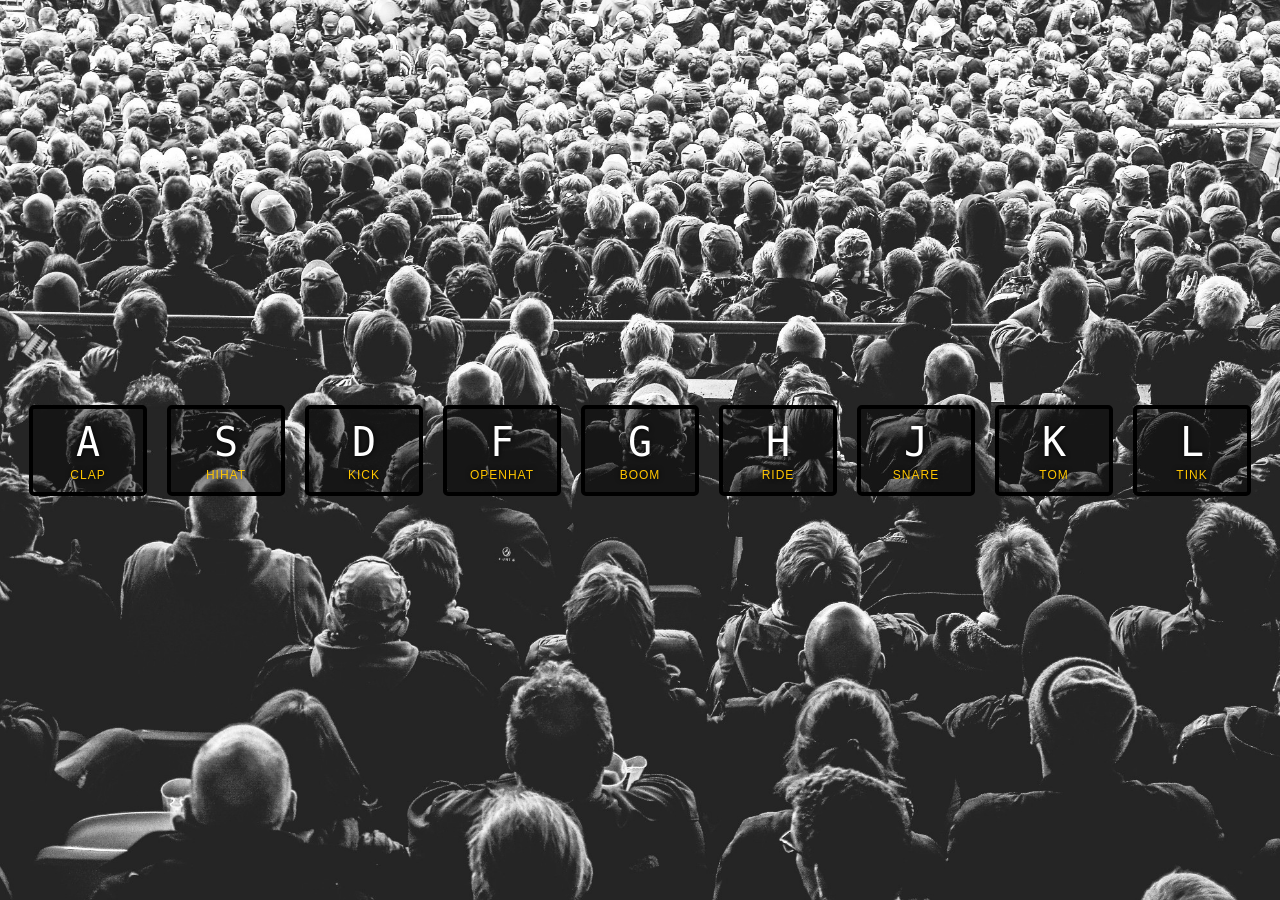
<file: 01--JavaScript-Drum-Kit/index.html>
<!DOCTYPE html>
<html lang="en">

<head>
	<meta charset="UTF-8">
	<title>JS Drum Kit</title>
	<link rel="stylesheet" href="style.css">
</head>

<body>
	<div class="keys">
		<div data-key="65" class="key">
			<kbd>A</kbd>
			<span class="sound">clap</span>
		</div>
		<div data-key="83" class="key">
			<kbd>S</kbd>
			<span class="sound">hihat</span>
		</div>
		<div data-key="68" class="key">
			<kbd>D</kbd>
			<span class="sound">kick</span>
		</div>
		<div data-key="70" class="key">
			<kbd>F</kbd>
			<span class="sound">openhat</span>
		</div>
		<div data-key="71" class="key">
			<kbd>G</kbd>
			<span class="sound">boom</span>
		</div>
		<div data-key="72" class="key">
			<kbd>H</kbd>
			<span class="sound">ride</span>
		</div>
		<div data-key="74" class="key">
			<kbd>J</kbd>
			<span class="sound">snare</span>
		</div>
		<div data-key="75" class="key">
			<kbd>K</kbd>
			<span class="sound">tom</span>
		</div>
		<div data-key="76" class="key">
			<kbd>L</kbd>
			<span class="sound">tink</span>
		</div>
	</div>

	<audio data-key="65" src="sounds/clap.wav"></audio>
	<audio data-key="83" src="sounds/hihat.wav"></audio>
	<audio data-key="68" src="sounds/kick.wav"></audio>
	<audio data-key="70" src="sounds/openhat.wav"></audio>
	<audio data-key="71" src="sounds/boom.wav"></audio>
	<audio data-key="72" src="sounds/ride.wav"></audio>
	<audio data-key="74" src="sounds/snare.wav"></audio>
	<audio data-key="75" src="sounds/tom.wav"></audio>
	<audio data-key="76" src="sounds/tink.wav"></audio>

	<script src="script.js" defer></script>
</body>

</html>
</file>
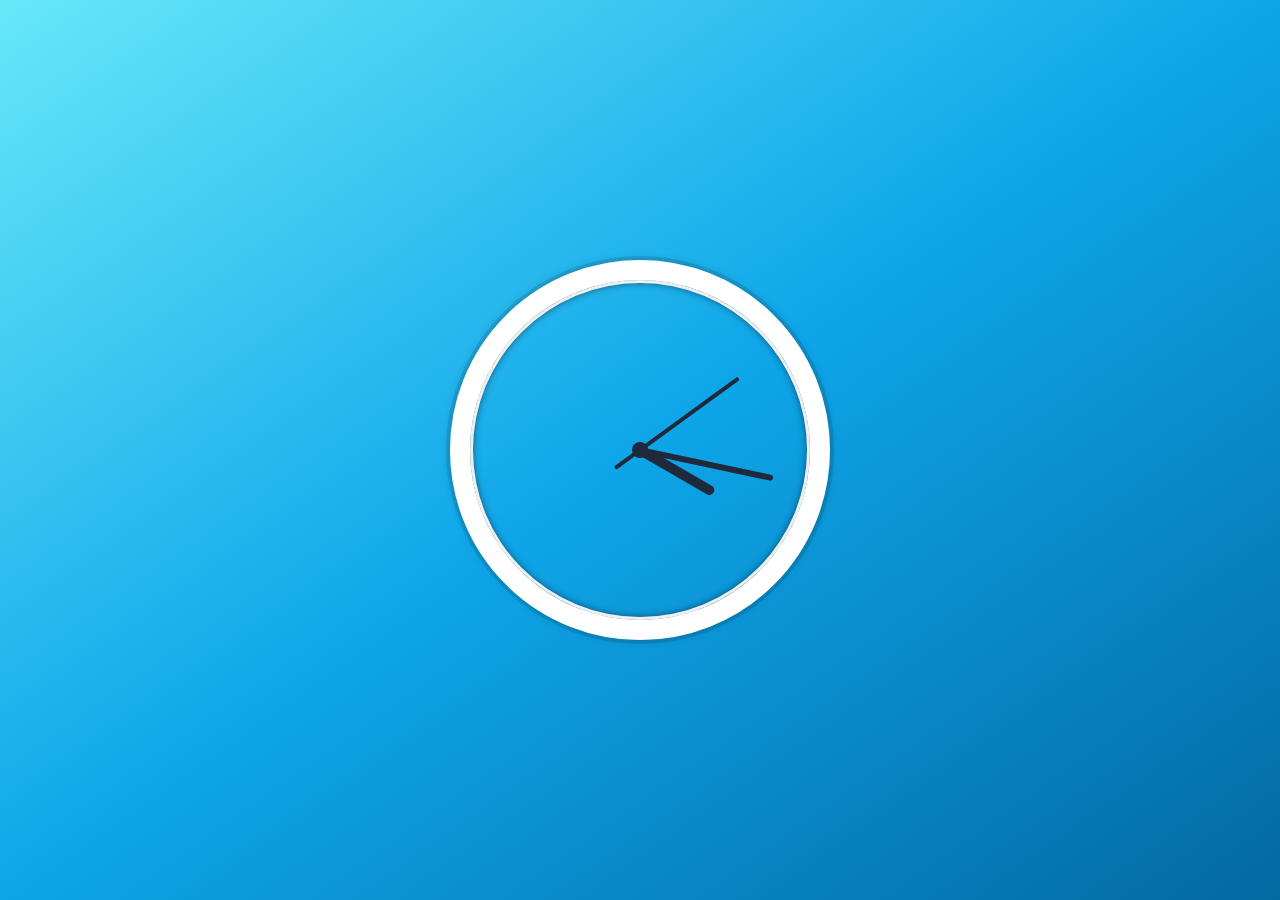
<file: 02--JS-and-CSS-Clock/index.html>
<!DOCTYPE html>
<html lang="en">

<head>
	<meta charset="UTF-8">
	<title>JS + CSS Clock</title>
	<link rel="stylesheet" href="style.css">
</head>

<body>
	<div class="clock">
		<div class="hours-hand-container hand-container">
			<div class="hours-hand hand"></div>
		</div>
		<div class="minutes-hand-container hand-container">
			<div class="minutes-hand hand"></div>
		</div>
		<div class="seconds-hand-container hand-container">
			<div class="seconds-hand hand"></div>
		</div>
	</div>
	<script src="script.js" defer></script>
</body>

</html>
</file>
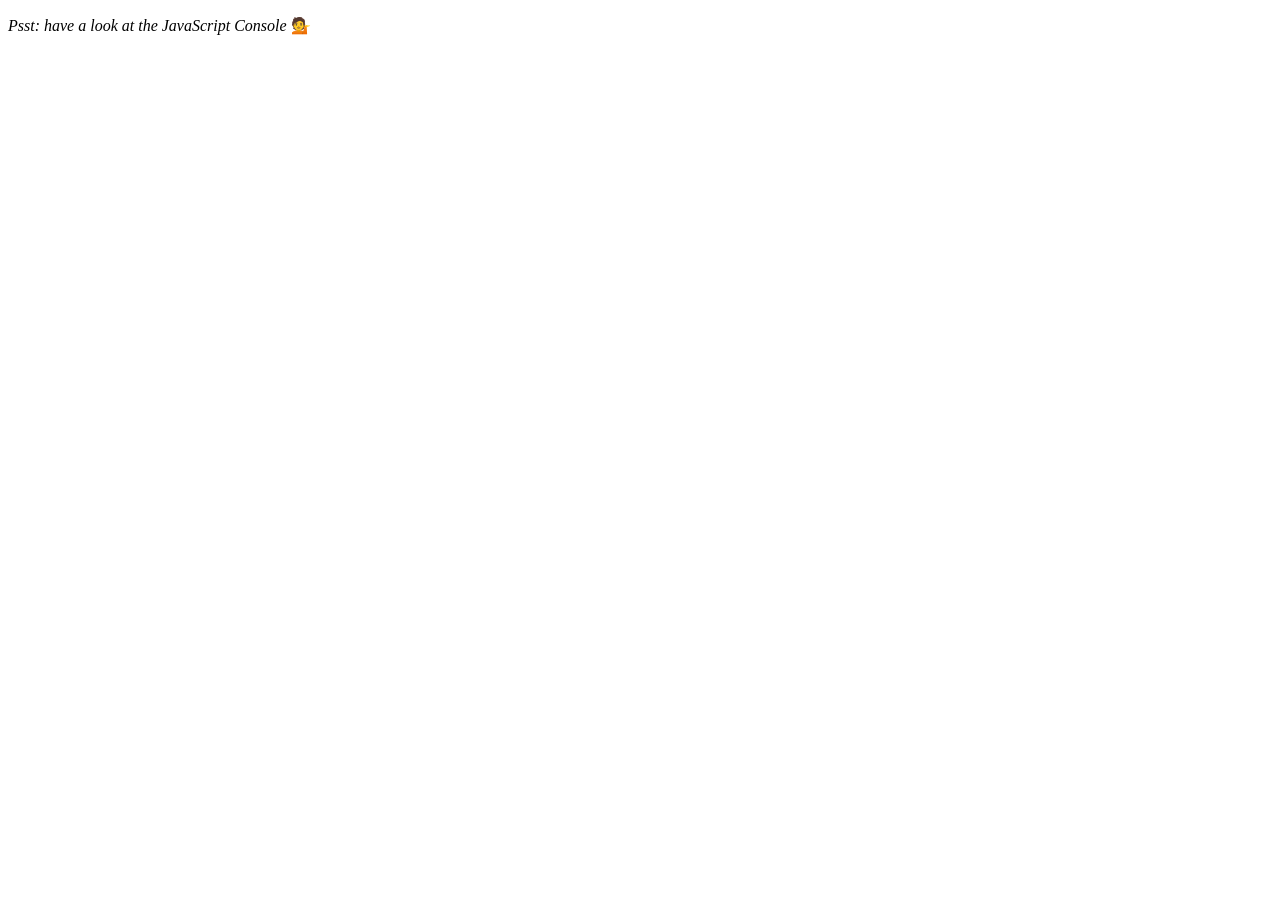
<file: 04--Array-Cardio-Day-1/index.html>
<!DOCTYPE html>
<html lang="en">

<head>
	<meta charset="UTF-8">
	<title>Array Cardio 💪</title>
</head>

<body>
	<p><em>Psst: have a look at the JavaScript Console</em> 💁</p>
	<script src="script.js"></script>
</body>

</html>
</file>
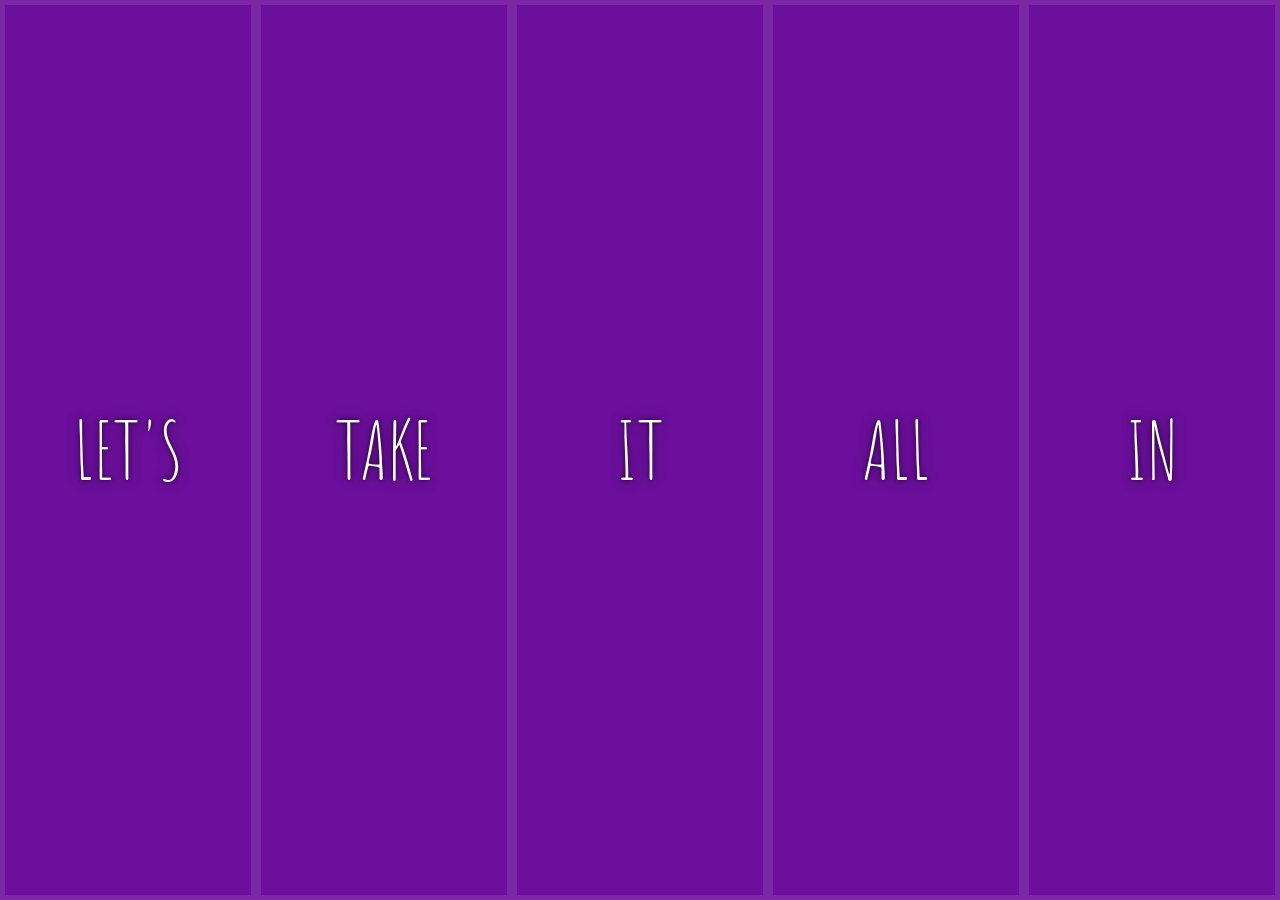
<file: 05--Flex-Panel-Gallery/index.html>
<!DOCTYPE html>
<html lang="en">

<head>
	<meta charset="UTF-8">
	<title>Flex Panels 💪</title>
	<link href='https://fonts.googleapis.com/css?family=Amatic+SC' rel='stylesheet' type='text/css'>
	<link rel="stylesheet" href="style.css">
</head>

<body>
	<div class="panels">
		<div class="panel panel-1">
			<p>Hey</p>
			<p>Let's</p>
			<p>Dance</p>
		</div>
		<div class="panel panel-2">
			<p>Give</p>
			<p>Take</p>
			<p>Receive</p>
		</div>
		<div class="panel panel-3">
			<p>Experience</p>
			<p>It</p>
			<p>Today</p>
		</div>
		<div class="panel panel-4">
			<p>Give</p>
			<p>All</p>
			<p>You can</p>
		</div>
		<div class="panel panel-5">
			<p>Life</p>
			<p>In</p>
			<p>Motion</p>
		</div>
	</div>

	<script src="scripts.js" defer></script>
</body>

</html>
</file>
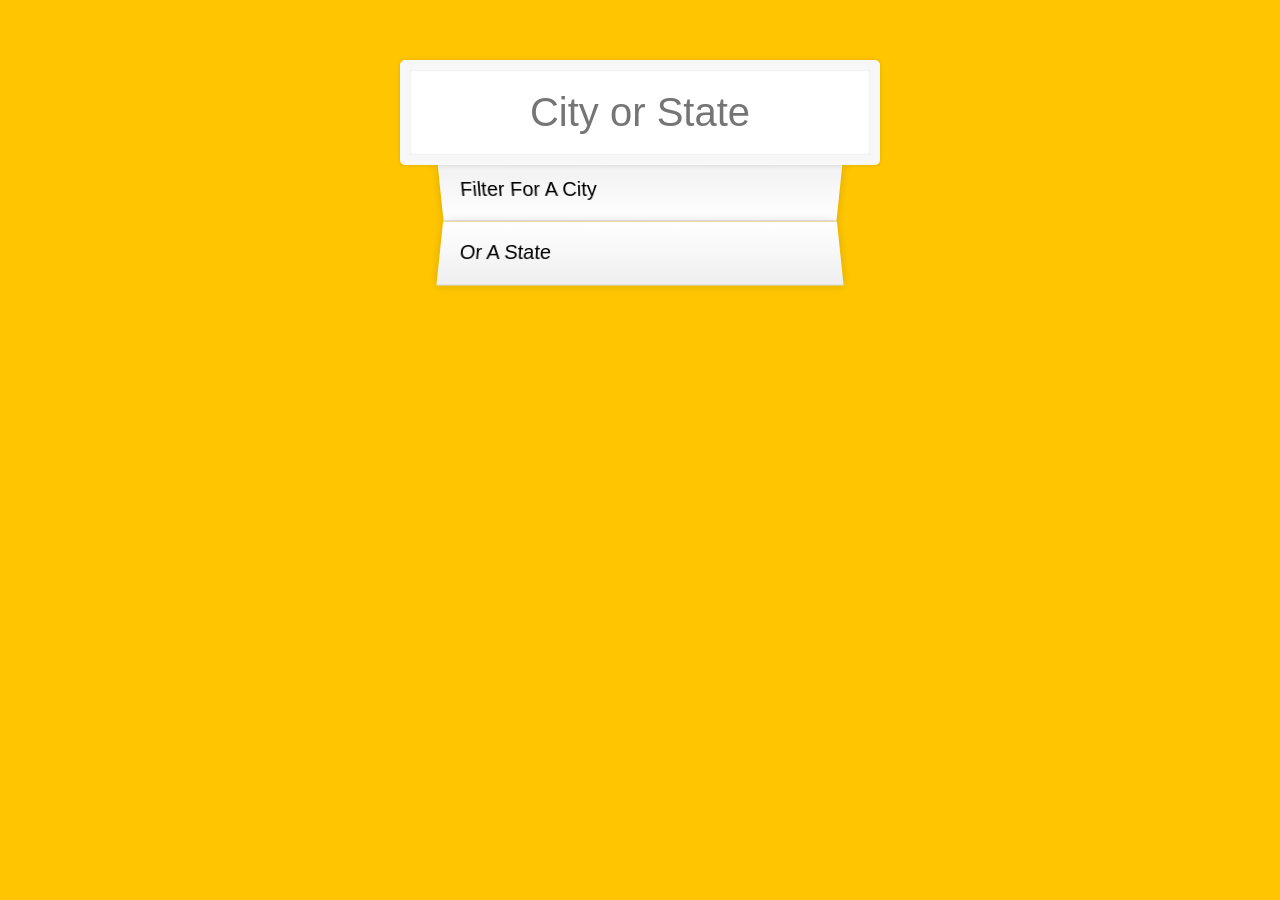
<file: 06--Type-Ahead/index.html>
<!DOCTYPE html>
<html lang="en">

<head>
	<meta charset="UTF-8">
	<title>Type Ahead 👀</title>
	<link rel="stylesheet" href="style.css">
</head>

<body>
	<form class="search-form">
		<input type="text" id="search-field" placeholder="City or State">
		<ul class="suggestion-list">
			<li>Filter for a city</li>
			<li>or a state</li>
		</ul>
	</form>
	<script src="script.js" defer></script>
</body>

</html>
</file>
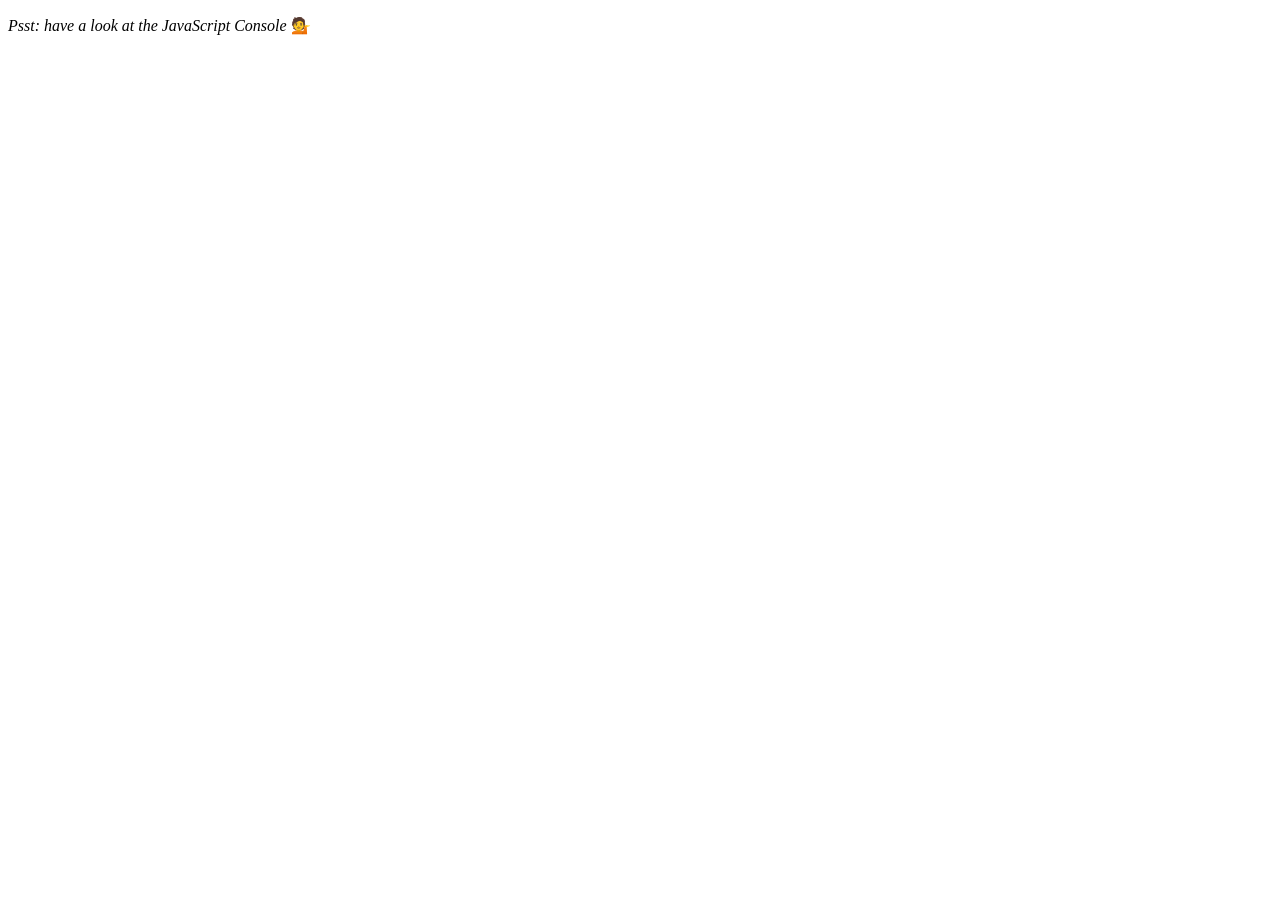
<file: 07--Array-Cardio-Day-2/index.html>
<!DOCTYPE html>
<html lang="en">

<head>
	<meta charset="UTF-8">
	<title>Array Cardio 💪💪</title>
</head>

<body>
	<p><em>Psst: have a look at the JavaScript Console</em> 💁</p>
	<script src="script.js" defer></script>
</body>

</html>
</file>
<file: 01--JavaScript-Drum-Kit/style.css>
html {
	font-size: 10px;
	background: url('./background.jpg') bottom center;
	background-size: cover;
}

body,
html {
	margin: 0;
	padding: 0;
	font-family: sans-serif;
}

.keys {
	display: flex;
	flex: 1;
	min-height: 100vh;
	align-items: center;
	justify-content: center;
}

.key {
	border: 0.4rem solid black;
	border-radius: 0.5rem;
	margin: 1rem;
	font-size: 1.5rem;
	padding: 1rem 0.5rem;
	transition: all 0.07s ease;
	width: 10rem;
	text-align: center;
	color: white;
	background: rgba(0, 0, 0, 0.4);
	text-shadow: 0 0 0.5rem black;
}

.playing {
	transform: scale(1.1);
	border-color: #ffc600;
	box-shadow: 0 0 1rem #ffc600;
}

kbd {
	display: block;
	font-size: 4rem;
}

.sound {
	font-size: 1.2rem;
	text-transform: uppercase;
	letter-spacing: 0.1rem;
	color: #ffc600;
}
</file>
<file: 02--JS-and-CSS-Clock/style.css>
html {
	background-image: linear-gradient(
		to bottom right,
		#67e8f9,
		#0ea5e9,
		#0369a1
	);
	font-family: 'helvetica neue';
	text-align: center;
	font-size: 10px;
}

body {
	margin: 0;
	font-size: 2rem;
	display: flex;
	flex: 1;
	min-height: 100vh;
	align-items: center;
}

.clock {
	width: 30rem;
	height: 30rem;
	border: 20px solid white;
	border-radius: 50%;
	margin: 50px auto;
	position: relative;
	padding: 2rem;
	box-shadow: 0 0 0 4px rgba(0, 0, 0, 0.1), inset 0 0 0 3px #efefef,
		inset 0 0 10px black, 0 0 10px rgba(0, 0, 0, 0.2);
}

.clock::after {
	content: '';
	position: absolute;
	top: 50%;
	left: 50%;
	transform: translate(-50%, -50%);
	width: 16px;
	height: 16px;
	border-radius: 10px;
	background: #1e293b;
}

.hand-container {
	position: absolute;
	top: 0;
	right: 0;
	bottom: 0;
	left: 0;
	transition: transform 0.2s cubic-bezier(0.4, 2.08, 0.55, 0.44);
}

.hand {
	background: #1e293b;
	position: absolute;
	border-radius: 100px;
}

.hours-hand {
	width: 3%;
	height: 25%;
	top: 25%;
	left: 48.5%;
}

.minutes-hand {
	width: 2%;
	height: 40%;
	top: 10%;
	left: 49%;
}

.seconds-hand {
	width: 1%;
	height: 45%;
	top: 14%;
	left: 49.5%;
}
</file>
<file: 05--Flex-Panel-Gallery/style.css>
html {
	box-sizing: border-box;
	background: #ffc600;
	font-family: 'Helvetica Neue';
	font-size: 20px;
	font-weight: 200;
}

body {
	margin: 0;
}

*,
*:before,
*:after {
	box-sizing: inherit;
}

.panels {
	display: flex;
	min-height: 100vh;
	overflow: hidden;
}

.panel {
	flex: 1;
	display: flex;
	flex-direction: column;
	justify-content: center;
	align-items: center;
	background: #6b0f9c;
	box-shadow: inset 0 0 0 5px rgba(255, 255, 255, 0.1);
	color: white;
	text-align: center;
	align-items: center;
	/* Safari transitionend event.propertyName === flex */
	/* Chrome + FF transitionend event.propertyName === flex-grow */
	transition: font-size 0.7s cubic-bezier(0.61, -0.19, 0.7, -0.11),
		flex 0.7s cubic-bezier(0.61, -0.19, 0.7, -0.11), background 0.2s;
	font-size: 20px;
	background-size: cover;
	background-position: center;
}

/* Flex Children */
.panel > * {
	flex: 1 0 auto;
	display: flex;
	justify-content: center;
	align-items: center;
	margin: 0;
	width: 100%;
	transition: transform 0.5s ease;
}

.panel > *:first-child {
	transform: translateY(-100%);
}

.panel.open-active > *:first-child {
	transform: translateY(0%);
}

.panel > *:last-child {
	transform: translateY(100%);
}

.panel.open-active > *:last-child {
	transform: translateY(0%);
}

.panel p {
	text-transform: uppercase;
	font-family: 'Amatic SC', cursive;
	text-shadow: 0 0 4px rgba(0, 0, 0, 0.72), 0 0 14px rgba(0, 0, 0, 0.45);
	font-size: 2em;
}

.panel p:nth-child(2) {
	font-size: 4em;
}

.panel.open {
	flex: 5;
	font-size: 40px;
}

.panel-1 {
	background-image: url(https://source.unsplash.com/gYl-UtwNg_I/1500x1500);
}

.panel-2 {
	background-image: url(https://source.unsplash.com/rFKUFzjPYiQ/1500x1500);
}

.panel-3 {
	background-image: url(https://images.unsplash.com/photo-1465188162913-8fb5709d6d57?ixlib=rb-0.3.5&q=80&fm=jpg&crop=faces&cs=tinysrgb&w=1500&h=1500&fit=crop&s=967e8a713a4e395260793fc8c802901d);
}

.panel-4 {
	background-image: url(https://source.unsplash.com/ITjiVXcwVng/1500x1500);
}

.panel-5 {
	background-image: url(https://source.unsplash.com/3MNzGlQM7qs/1500x1500);
}
</file>
<file: 06--Type-Ahead/style.css>
html {
	box-sizing: border-box;
	background: #ffc600;
	font-family: Arial, Helvetica, sans-serif;
	font-size: 20px;
	font-weight: 200;
}

*,
*:before,
*:after {
	box-sizing: inherit;
}

input {
	width: 100%;
	padding: 20px;
}

.search-form {
	max-width: 400px;
	margin: 50px auto;
}

#search-field {
	margin: 0;
	text-align: center;
	outline: 0;
	border: 10px solid #f7f7f7;
	width: 120%;
	left: -10%;
	position: relative;
	top: 10px;
	z-index: 2;
	border-radius: 5px;
	font-size: 40px;
	box-shadow: 0 0 5px rgba(0, 0, 0, 0.12), inset 0 0 2px rgba(0, 0, 0, 0.19);
}

.suggestion-list {
	margin: 0;
	padding: 0;
	position: relative;
	/*perspective: 20px;*/
}

.suggestion-list li {
	background: white;
	list-style: none;
	border-bottom: 1px solid #d8d8d8;
	box-shadow: 0 0 10px rgba(0, 0, 0, 0.14);
	margin: 0;
	padding: 20px;
	transition: background 0.2s;
	display: flex;
	justify-content: space-between;
	text-transform: capitalize;
}

.suggestion-list li:nth-child(even) {
	transform: perspective(100px) rotateX(3deg) translateY(2px) scale(1);
	background: linear-gradient(to bottom, #fff 0%, #efefef 100%);
}

.suggestion-list li:nth-child(odd) {
	transform: perspective(100px) rotateX(-3deg) translateY(3px);
	background: linear-gradient(to top, #fff 0%, #efefef 100%);
}

span.population {
	font-size: 15px;
}

.highlight {
	background: #ffc600;
}
</file>
